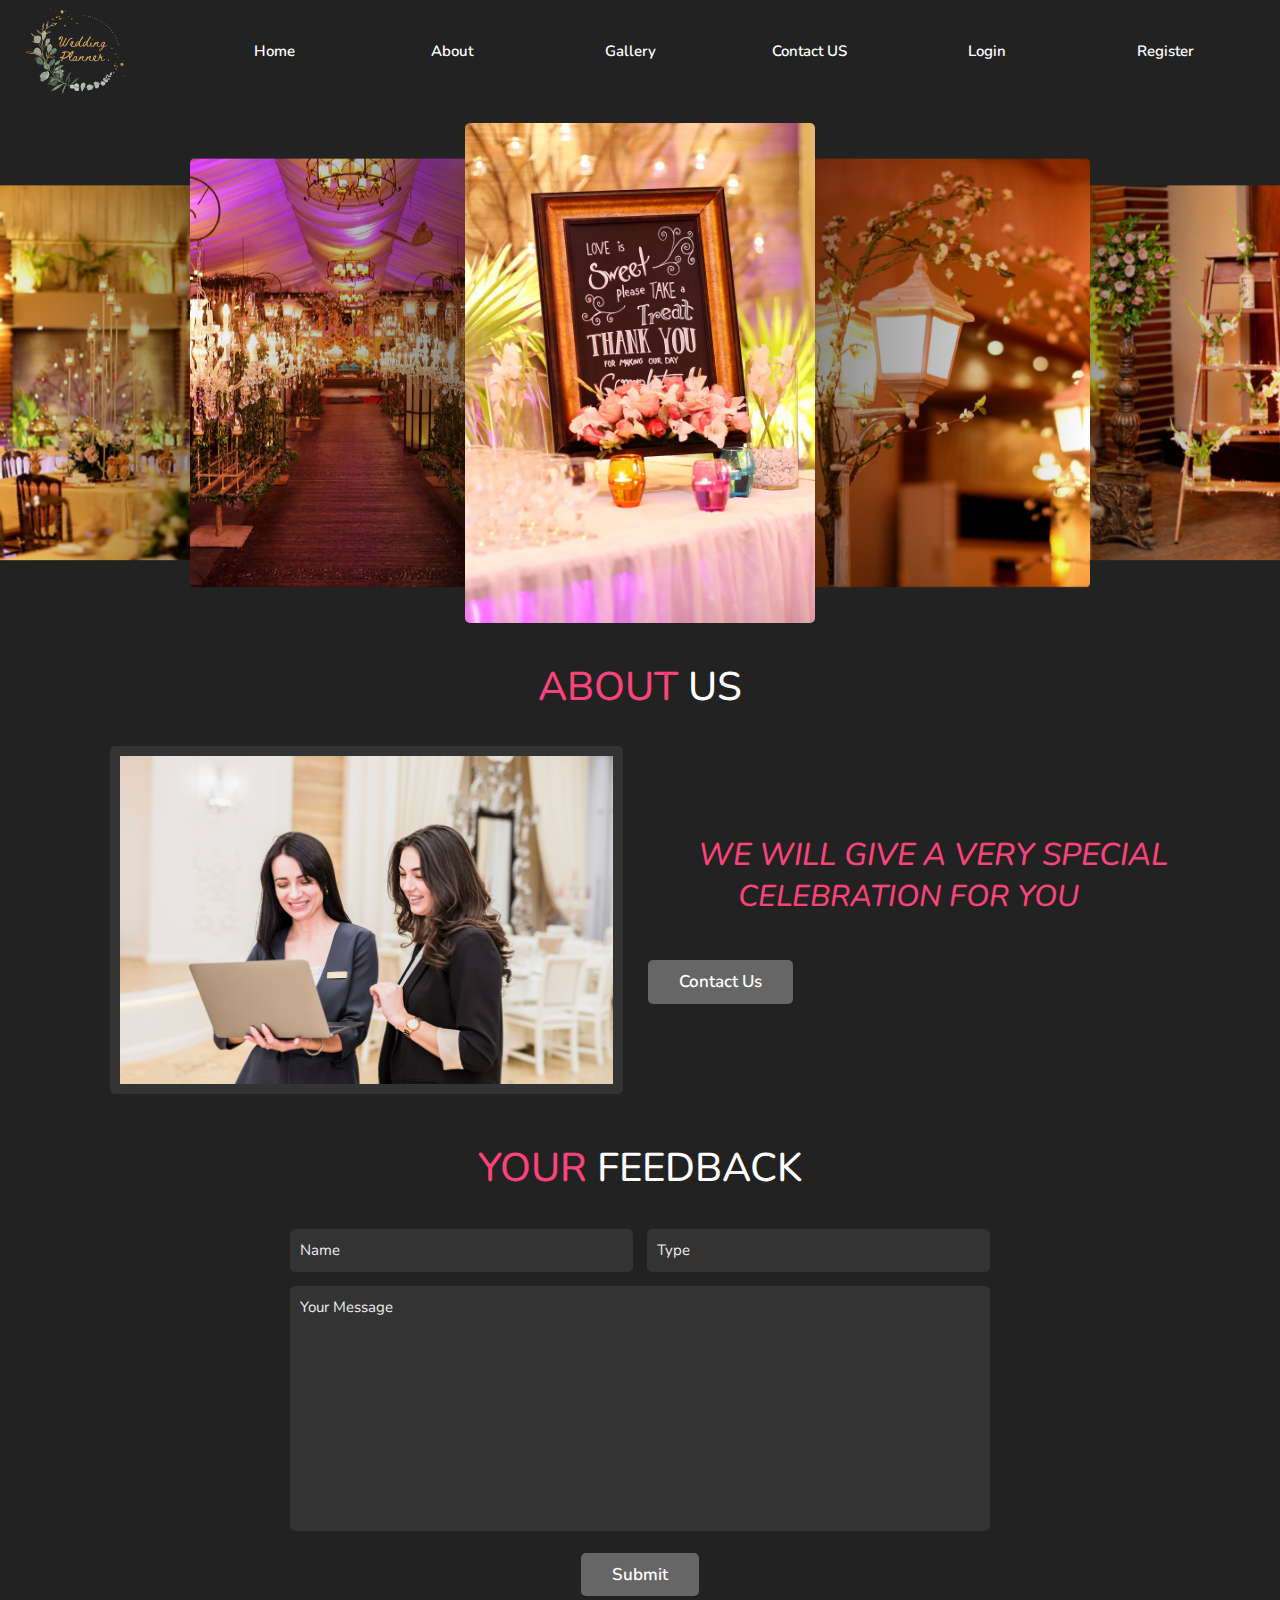
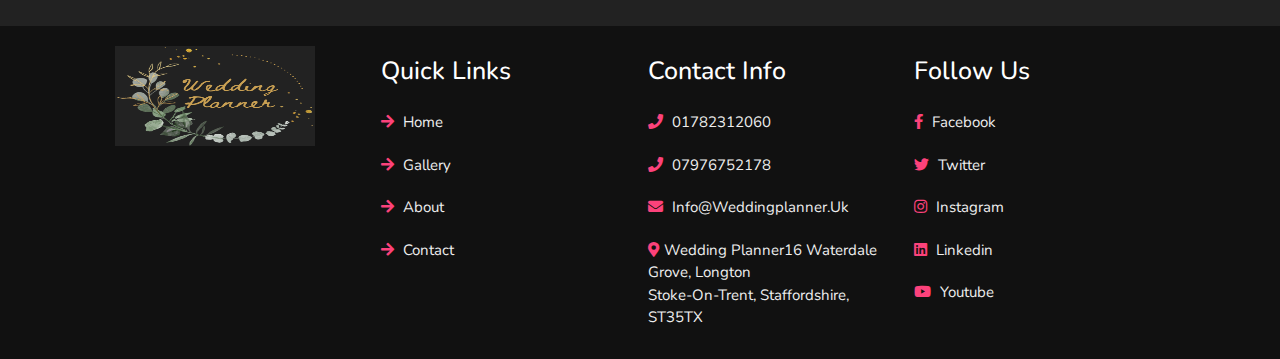
<file: index.html>
<!DOCTYPE html>
<html lang="en">

<head>
    <meta charset="UTF-8">
    <meta http-equiv="X-UA-Compatible" content="IE=edge">
    <meta name="viewport" content="width=device-width, initial-scale=1.0">
    <link rel="stylesheet" href="https://cdnjs.cloudflare.com/ajax/libs/twitter-bootstrap/4.6.0/css/bootstrap.min.css">
  <link rel="stylesheet" href="https://cdnjs.cloudflare.com/ajax/libs/font-awesome/5.15.4/css/all.min.css">
  <link rel="preconnect" href="https://fonts.googleapis.com">
  <link rel="preconnect" href="https://fonts.gstatic.com" crossorigin>
  <link href="https://fonts.googleapis.com/css2?family=Comforter&display=swap" rel="stylesheet">
    <title>Wedding Planner</title>

    <link rel="stylesheet" href="https://unpkg.com/swiper/swiper-bundle.min.css" />

    <!-- font awesome cdn link  -->
    <link rel="stylesheet" href="https://cdnjs.cloudflare.com/ajax/libs/font-awesome/5.15.4/css/all.min.css">

    <!-- custom css file link  -->
    <link rel="stylesheet" href="css/style.css">


</head>

<body>

    <!-- header section starts  -->
    <div class="container-fluid" id="nav">
        <div class="row">
            <div class="col">
                <nav class="navbar navbar-expand-lg navbar-dark">
                    <a class="navbar-brand" href="index.html"> <img src="images/wedding logo3.png" style="padding: 0%; margin: 0%;width: 100px; " alt=""></a>
                    <button class="navbar-toggler" type="button" data-toggle="collapse" data-target="#navbarSupportedContent" aria-controls="navbarSupportedContent" aria-expanded="false" aria-label="Toggle navigation">
                      <span class="navbar-toggler-icon"></span>
                    </button>
                    <div class="collapse navbar-collapse" id="navbarNav">
                        <ul class="navbar-nav text-center text-uppercase">
                            <li class="nav-item">
                                <a class="nav-link" href="index.html">Home <span class="sr-only">(current)</span></a>
                            </li>
                            <li class="nav-item">
                                <a class="nav-link" href="about.html">About</a>
                            </li>
                            <li class="nav-item">
                                <a class="nav-link" href="gallery.html">Gallery</a>
                            </li>
                            <li class="nav-item">
                                <a class="nav-link" href="contact.html">Contact US</a>
                            </li>
                            <li class="nav-item">
                                <a class="nav-link" href="login.html">Login</a>
                            </li>
                            <li class="nav-item">
                                <a class="nav-link" href="register.html">Register</a>
                            </li>
                          

                        </ul>
                    </div>
                </nav>
            </div>
        </div>
    </div>
    <!-- header section ends -->
   
    <!-- home section starts  -->
                <section class="home" id="home">
                    <div id="menu-bars" class="fas fa-bars"></div>
                    <div class="toggle-btn">
                    </div>
                    <div class="swiper-container home-slider">
                        <div class="swiper-wrapper">
                            <div class="swiper-slide"><img src="images/slide-1.jpg" alt=""></div>
                            <div class="swiper-slide"><img src="images/slide-2.jpg" alt=""></div>
                              <div class="swiper-slide"><img src="images/slide-3.jpg" alt=""></div>
                            <div class="swiper-slide"><img src="images/slide-4.jpg" alt=""></div>
                            <div class="swiper-slide"><img src="images/slide-5.jpg"alt=""></div>
                            
                        </div>
                    </div>
                </section> 
    <!-- home section ends -->
    
    

    <!-- about section starts  -->
    <section class="about" id="about">

        <h1 class="heading"><span>about</span> us </h1>

        <div class="row">

            <div class="image">
                <img src="images/about-img.jpg" alt="">
            </div>

            
            <div class="content">
                <h3>we will give a very special</h3>
                <h2> celebration for you</h2>
                <p></p> <a href="#contact"
                    class="btn">contact us</a>
            </div>

        </div>
   </section> 
    <!-- about section ends -->

          <!-- review section starts  -->

        <!-- review section ends -->
   
    
    <!-- feedback section starts  -->
    <section class="contact" id="contact">

        <h1 class="heading"> <span>Your</span> Feedback </h1>

        <form action="">
            <div class="inputBox">
                <input type="text" placeholder="name">
                <input type="email" placeholder="Type">
            </div>
            
            <textarea name="" placeholder="your message" id="" cols="30" rows="10"></textarea>
            <input type="submit" value="Submit" class="btn">
        </form>

    </section> 
    <!-- feedback section ends -->

    <!-- footer section starts  -->

 <section class="footer">

        <div class="box-container">

             <div class="box">
                 <img src="images/wedding logo3.png" style="width: 200px; height:100px;" class="foot">
            </div> 

            <div class="box">
                <h3>quick links</h3>
                <a href="#"> <i class="fas fa-arrow-right"></i> home </a>
                <a href="#"> <i class="fas fa-arrow-right"></i> Gallery </a>
                <a href="#"> <i class="fas fa-arrow-right"></i> about </a>
                <a href="#"> <i class="fas fa-arrow-right"></i> contact </a>
            </div>

            <div class="box">
                <h3>contact info</h3>
                <a href="#"> <i class="fas fa-phone"></i> 01782312060 </a>
                <a href="#"> <i class="fas fa-phone"></i> 07976752178 </a>
                <a href="#"> <i class="fas fa-envelope"></i> info@weddingplanner.uk </a>
                <a href="#"> <i class="fas fa-map-marker-alt"></i>Wedding planner16 Waterdale Grove, Longton<br>Stoke-on-Trent, Staffordshire, ST35TX</a>
            </div>

            <div class="box">
                <h3>follow us</h3>
                <a href="https://m.facebook.com"> <i class="fab fa-facebook-f"></i> facebook </a>
                <a href="https://twitter.com"> <i class="fab fa-twitter"></i> twitter </a>
                <a href="https://www.instagram.com"> <i class="fab fa-instagram"></i> instagram </a>
                <a href="https://www.linkedin.com"> <i class="fab fa-linkedin"></i> linkedin </a>
                <a href="https://www.youtube.com/"> <i class="fab fa-youtube"></i> Youtube </a>
            </div>

        </div>
       


    </section>  

    <!-- footer section ends -->

   
   
    

    <script src="https://unpkg.com/swiper/swiper-bundle.min.js"></script>
    <script src="https://cdnjs.cloudflare.com/ajax/libs/jquery/3.5.1/jquery.slim.min.js"></script>
    <script src="https://cdnjs.cloudflare.com/ajax/libs/popper.js/1.16.1/umd/popper.min.js"></script>
    <script src="https://cdnjs.cloudflare.com/ajax/libs/twitter-bootstrap/4.6.0/js/bootstrap.min.js"></script>
    <script>
      $('.carousel').carousel({
        pause: "false"
      });
      $('.carousel').carousel({
        interval: 1000
      });
    </script>
    <!-- custom js file link  -->
    <script src="js/script.js"></script>

</body>

</html>
</file>
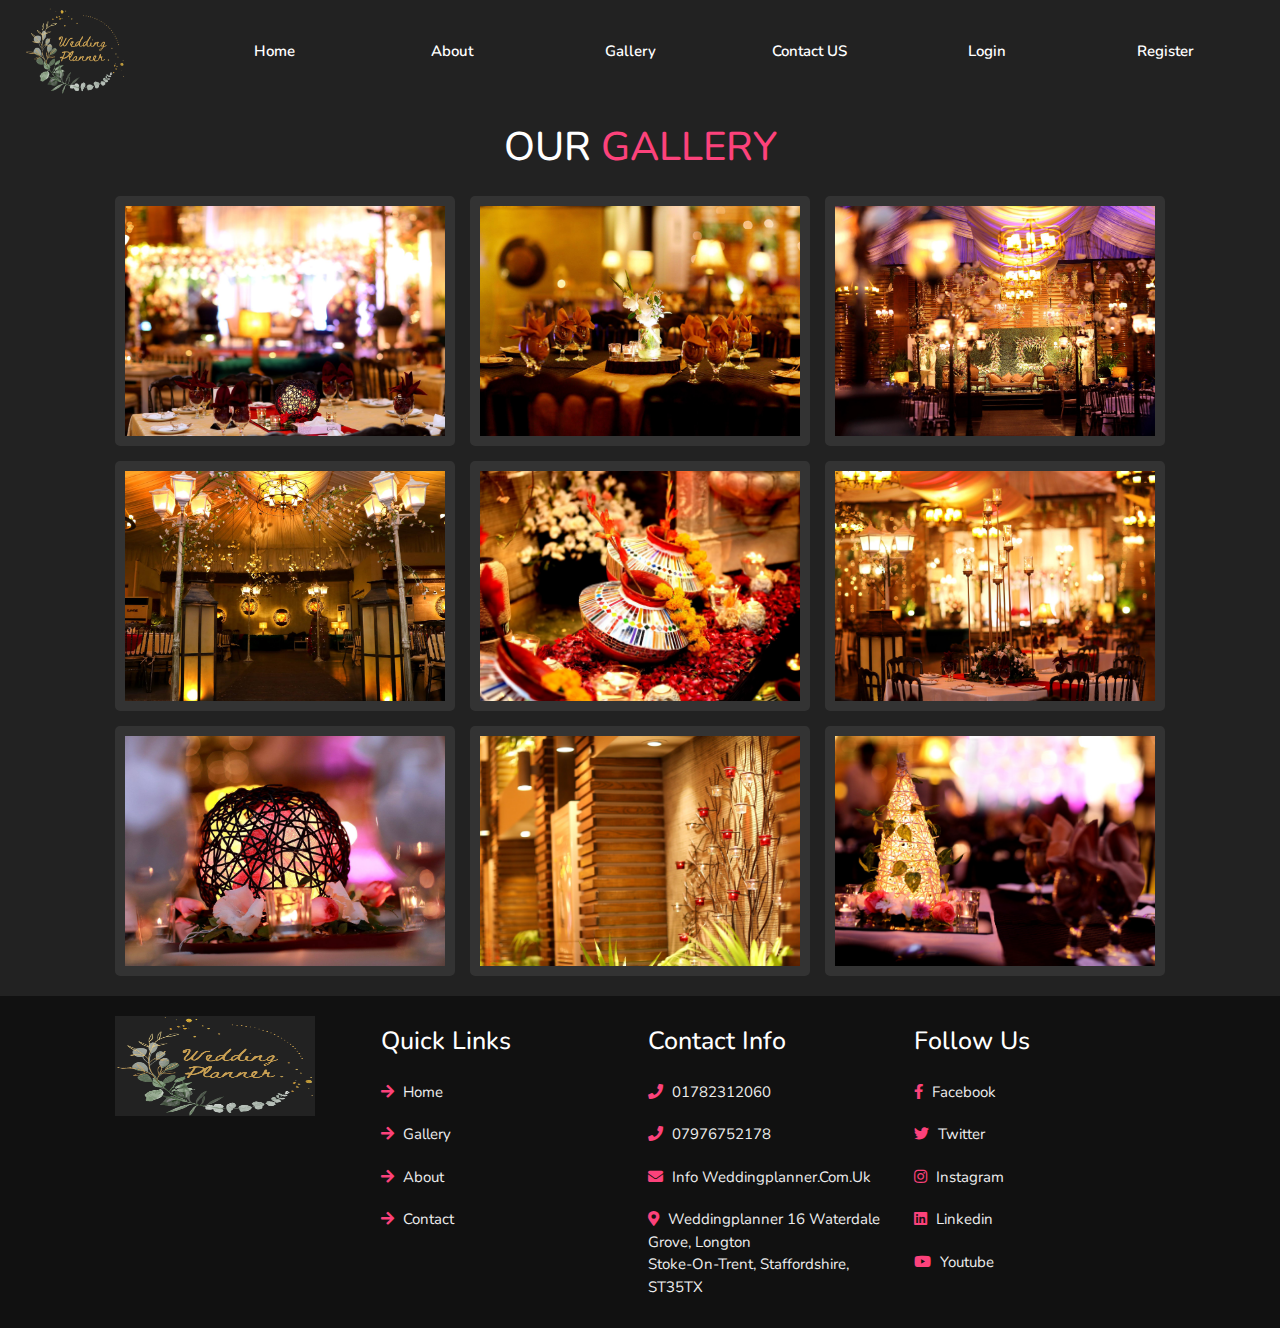
<file: gallery.html>
<!DOCTYPE html>
<html lang="en">

<head>
    <meta charset="UTF-8">
    <meta http-equiv="X-UA-Compatible" content="IE=edge">
    <meta name="viewport" content="width=device-width, initial-scale=1.0">
    <link rel="stylesheet" href="https://cdnjs.cloudflare.com/ajax/libs/twitter-bootstrap/4.6.0/css/bootstrap.min.css">
  <link rel="stylesheet" href="https://cdnjs.cloudflare.com/ajax/libs/font-awesome/5.15.4/css/all.min.css">
  <link rel="preconnect" href="https://fonts.googleapis.com">
  <link rel="preconnect" href="https://fonts.gstatic.com" crossorigin>
  <link href="https://fonts.googleapis.com/css2?family=Comforter&display=swap" rel="stylesheet">
    <title>Wedding Planner</title>

    <link rel="stylesheet" href="https://unpkg.com/swiper/swiper-bundle.min.css" />

    <!-- font awesome cdn link  -->
    <link rel="stylesheet" href="https://cdnjs.cloudflare.com/ajax/libs/font-awesome/5.15.4/css/all.min.css">

    <!-- custom css file link  -->
    <link rel="stylesheet" href="css/style.css">


</head>

<body>

  <!-- header section starts  -->
  <div class="container-fluid" id="nav">
    <div class="row">
        <div class="col">
            <nav class="navbar navbar-expand-lg navbar-dark">
                <a class="navbar-brand" href="index.html"> <img src="images/wedding logo3.png" style="padding: 0%; margin: 0%;width: 100px; " alt=""></a>
                <button class="navbar-toggler" type="button" data-toggle="collapse" data-target="#navbarSupportedContent" aria-controls="navbarSupportedContent" aria-expanded="false" aria-label="Toggle navigation">
                  <span class="navbar-toggler-icon"></span>
                </button>
                <div class="collapse navbar-collapse" id="navbarNav">
                    <ul class="navbar-nav text-center text-uppercase">
                        <li class="nav-item">
                            <a class="nav-link" href="index.html">Home <span class="sr-only">(current)</span></a>
                        </li>
                        <li class="nav-item">
                            <a class="nav-link" href="about.html">About</a>
                        </li>
                        <li class="nav-item">
                            <a class="nav-link" href="gallery.html">Gallery</a>
                        </li>
                        <li class="nav-item">
                            <a class="nav-link" href="contact.html">Contact US</a>
                        </li>
                        <li class="nav-item">
                            <a class="nav-link" href="login.html">Login</a>
                        </li>
                        <li class="nav-item">
                            <a class="nav-link" href="register.html">Register</a>
                        </li>
                      

                    </ul>
                </div>
            </nav>
        </div>
    </div>
</div>
<!-- header section ends -->
   
    <!-- gallery section starts  -->

    <section class="gallery" id="gallery">

        <h1 class="heading">our <span>gallery</span></h1>

        <div class="box-container">

            <div class="box">
                <img src="images/img1.jpg" alt="">
                <h3 class="title">photos and events</h3>
                <div class="icons">
                    <a href="#" class="fas fa-heart"></a>
                    <a href="#" class="fas fa-share"></a>
                    <a href="images/img1.jpg" class="fas fa-eye"></a>
                </div>
            </div>

            <div class="box">
                <img src="images/22135500_867920350037012_7813743061459639330_o.jpg" alt="">
                <h3 class="title">photos and events</h3>
                <div class="icons">
                    <a href="#" class="fas fa-heart"></a>
                    <a href="#" class="fas fa-share"></a>
                    <a href="images/22135500_867920350037012_7813743061459639330_o.jpg" class="fas fa-eye"></a>
                </div>
            </div>

            <div class="box">
                <img src="images/19942683_825974810898233_4042547681315366302_o.jpg" alt="">
                <h3 class="title">photos and events</h3>
                <div class="icons">
                    <a href="#" class="fas fa-heart"></a>
                    <a href="#" class="fas fa-share"></a>
                    <a href="images/19942683_825974810898233_4042547681315366302_o.jpg" class="fas fa-eye"></a>
                </div>
            </div>

            <div class="box">
                <img src="images/img2.jpg" alt="">
                <h3 class="title">photos and events</h3>
                <div class="icons">
                    <a href="#" class="fas fa-heart"></a>
                    <a href="#" class="fas fa-share"></a>
                    <a href="images/img2.jpg" class="fas fa-eye"></a>
                </div>
            </div>

            <div class="box">
                <img src="images/banners_34.jpg" alt="">
                <h3 class="title">photos and events</h3>
                <div class="icons">
                    <a href="#" class="fas fa-heart"></a>
                    <a href="#" class="fas fa-share"></a>
                    <a href="images/banners_34.jpg" class="fas fa-eye"></a>
                </div>
            </div>

            <div class="box">
                <img src="images/walima1.jpg" alt="">
                <h3 class="title">photos and events</h3>
                <div class="icons">
                    <a href="#" class="fas fa-heart"></a>
                    <a href="#" class="fas fa-share"></a>
                    <a href="images/walima1.jpg" class="fas fa-eye"></a>
                </div>
            </div>

            <div class="box">
                <img src="images/20045712_831952030300511_1489221923333473353_o.jpg" alt="">
                <h3 class="title">photos and events</h3>
                <div class="icons">
                    <a href="#" class="fas fa-heart"></a>
                    <a href="#" class="fas fa-share"></a>
                    <a href="images/20045712_831952030300511_1489221923333473353_o.jpg" class="fas fa-eye"></a>
                </div>
            </div>

            <div class="box">
                <img src="images/walima3.jpg" alt="">
                <h3 class="title">photos and events</h3>
                <div class="icons">
                    <a href="#" class="fas fa-heart"></a>
                    <a href="#" class="fas fa-share"></a>
                    <a href="images/walima3.jpg" class="fas fa-eye"></a>
                </div>
            </div>

            <div class="box">
                <img src="images/walima8.jpg" alt="">
                <h3 class="title">photos and events</h3>
                <div class="icons">
                    <a href="#" class="fas fa-heart"></a>
                    <a href="#" class="fas fa-share"></a>
                    <a href="images/walima8.jpg" class="fas fa-eye"></a>
                </div>
            </div>

        </div>

    </section> 

    <!-- gallery section ends -->
    

 <!-- footer section starts  -->

 <section class="footer">

    <div class="box-container">

         <div class="box">
             <img src="images/wedding logo3.png" style="width: 200px; height:100px;" class="foot">
        </div> 

        <div class="box">
            <h3>quick links</h3>
            <a href="#"> <i class="fas fa-arrow-right"></i> home </a>
            <a href="#"> <i class="fas fa-arrow-right"></i> Gallery </a>
            <a href="#"> <i class="fas fa-arrow-right"></i> about </a>
            <a href="#"> <i class="fas fa-arrow-right"></i> contact </a>
        </div>

        <div class="box">
            <h3>contact info</h3>
            <a href="#"> <i class="fas fa-phone"></i> 01782312060 </a>
            <a href="#"> <i class="fas fa-phone"></i> 07976752178 </a>
            <a href="#"> <i class="fas fa-envelope"></i> info weddingplanner.com.uk </a>
            <a href="#"> <i class="fas fa-map-marker-alt"></i> weddingplanner 16 Waterdale Grove, Longton<br>Stoke-on-Trent, Staffordshire, ST35TX</a>
        </div>

        <div class="box">
            <h3>follow us</h3>
            <a href="https://m.facebook.com"> <i class="fab fa-facebook-f"></i> facebook </a>
            <a href="https://twitter.com"> <i class="fab fa-twitter"></i> twitter </a>
            <a href="https://www.instagram"> <i class="fab fa-instagram"></i> instagram </a>
            <a href="https://www.linkedin.com"> <i class="fab fa-linkedin"></i> linkedin </a>
            <a href="https://www.youtube.com"> <i class="fab fa-youtube"></i> Youtube </a>
        </div>

    </div>
   


</section>  

<!-- footer section ends -->

    <script src="https://unpkg.com/swiper/swiper-bundle.min.js"></script>
    <script src="https://cdnjs.cloudflare.com/ajax/libs/jquery/3.5.1/jquery.slim.min.js"></script>
    <script src="https://cdnjs.cloudflare.com/ajax/libs/popper.js/1.16.1/umd/popper.min.js"></script>
    <script src="https://cdnjs.cloudflare.com/ajax/libs/twitter-bootstrap/4.6.0/js/bootstrap.min.js"></script>
    <script>
      $('.carousel').carousel({
        pause: "false"
      });
      $('.carousel').carousel({
        interval: 1000
      });
    </script>
    <!-- custom js file link  -->
    <script src="js/script.js"></script>

</body>

</html>
</file>
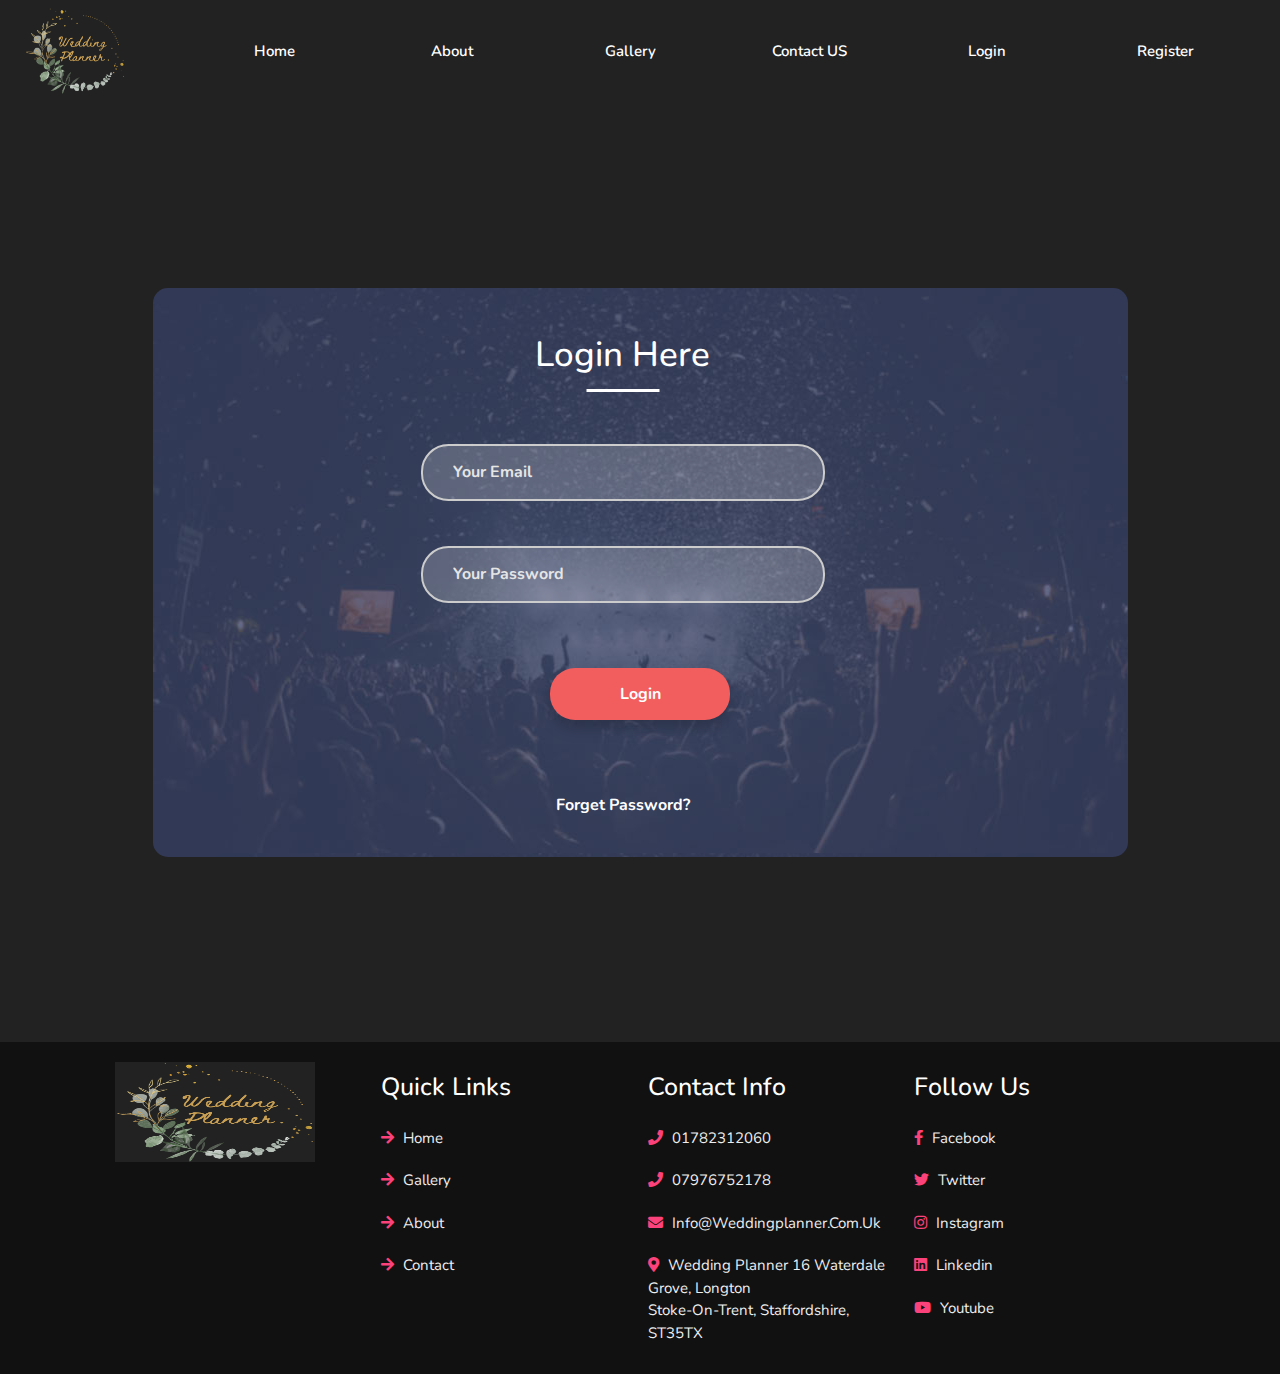
<file: login.html>
<!DOCTYPE html>
<html lang="en">

<head>
    <meta charset="UTF-8">
    <meta http-equiv="X-UA-Compatible" content="IE=edge">
    <meta name="viewport" content="width=device-width, initial-scale=1.0">
    <link rel="stylesheet" href="https://cdnjs.cloudflare.com/ajax/libs/twitter-bootstrap/4.6.0/css/bootstrap.min.css">
  <link rel="stylesheet" href="https://cdnjs.cloudflare.com/ajax/libs/font-awesome/5.15.4/css/all.min.css">
  <link rel="preconnect" href="https://fonts.googleapis.com">
  <link rel="preconnect" href="https://fonts.gstatic.com" crossorigin>
  <link href="https://fonts.googleapis.com/css2?family=Comforter&display=swap" rel="stylesheet">
    <title>Wedding Planner</title>

    <link rel="stylesheet" href="https://unpkg.com/swiper/swiper-bundle.min.css" />

    <!-- font awesome cdn link  -->
    <link rel="stylesheet" href="https://cdnjs.cloudflare.com/ajax/libs/font-awesome/5.15.4/css/all.min.css">

    <!-- custom css file link  -->
    <link rel="stylesheet" href="css/style.css">
    <link rel="stylesheet" type="text/css" href="css/login.css">
<link rel="stylesheet" type="text/css" href="css/contact_responsive.css">




</head>

<body>

   <!-- header section starts  -->
   <div class="container-fluid" id="nav">
    <div class="row">
        <div class="col">
            <nav class="navbar navbar-expand-lg navbar-dark">
                <a class="navbar-brand" href="index.html"> <img src="images/wedding logo3.png" style="padding: 0%; margin: 0%;width: 100px; " alt=""></a>
                <button class="navbar-toggler" type="button" data-toggle="collapse" data-target="#navbarSupportedContent" aria-controls="navbarSupportedContent" aria-expanded="false" aria-label="Toggle navigation">
                  <span class="navbar-toggler-icon"></span>
                </button>
                <div class="collapse navbar-collapse" id="navbarNav">
                    <ul class="navbar-nav text-center text-uppercase">
                        <li class="nav-item">
                            <a class="nav-link" href="index.html">Home <span class="sr-only">(current)</span></a>
                        </li>
                        <li class="nav-item">
                            <a class="nav-link" href="about.html">About</a>
                        </li>
                        <li class="nav-item">
                            <a class="nav-link" href="gallery.html">Gallery</a>
                        </li>
                        <li class="nav-item">
                            <a class="nav-link" href="contact.html">Contact US</a>
                        </li>
                        <li class="nav-item">
                            <a class="nav-link" href="login.html">Login</a>
                        </li>
                        <li class="nav-item">
                            <a class="nav-link" href="register.html">Register</a>
                        </li>
                      

                    </ul>
                </div>
            </nav>
        </div>
    </div>
</div>
<!-- header section ends -->
  
<div class="page-content">
    <div class="form-v9-content" style="background-image: url('images/form-v9.jpg')">
        <form class="form-detail" action="#" method="post">
            <h2>Login here</h2>
           
            <div class="form-row-total">
                <div class="form-row ">
                    <input type="text" name="your-email" id="your-email" class="input-text" placeholder="Your Email"
                        required pattern="[^@]+@[^@]+.[a-zA-Z]{2,6}">
                </div>
            </div>
            <div class="form-row-total">
                <div class="form-row">
                    <input type="password" name="password" id="password" class="input-text"
                        placeholder="Your Password" required>
                </div>
                
            </div>
            
            <div class="form-row-last">
                <input type="submit"  class="register" value="Login">
               
            </div>
            <p class="text-center"><a href="" style="color:white;">Forget Password?</a></p>
        </form>
        
    </div>
</div>

  <!-- footer section starts  -->

  <section class="footer">

    <div class="box-container">

         <div class="box">
             <img src="images/wedding logo3.png" style="width: 200px; height:100px;" class="foot">
        </div> 

        <div class="box">
            <h3>quick links</h3>
            <a href="#"> <i class="fas fa-arrow-right"></i> home </a>
            <a href="#"> <i class="fas fa-arrow-right"></i> Gallery </a>
            <a href="#"> <i class="fas fa-arrow-right"></i> about </a>
            <a href="#"> <i class="fas fa-arrow-right"></i> contact </a>
        </div>

        <div class="box">
            <h3>contact info</h3>
            <a href="#"> <i class="fas fa-phone"></i> 01782312060 </a>
            <a href="#"> <i class="fas fa-phone"></i> 07976752178 </a>
            <a href="#"> <i class="fas fa-envelope"></i> info@weddingplanner.com.uk </a>
            <a href="#"> <i class="fas fa-map-marker-alt"></i> Wedding planner 16 Waterdale Grove, Longton<br>Stoke-on-Trent, Staffordshire, ST35TX</a>
        </div>

        <div class="box">
            <h3>follow us</h3>
            <a href="https://m.facebook.com"> <i class="fab fa-facebook-f"></i> facebook </a>
            <a href="https://twitter.com"> <i class="fab fa-twitter"></i> twitter </a>
            <a href="https://www.instagram.com"> <i class="fab fa-instagram"></i> instagram </a>
            <a href="https://www.linkedin.com"> <i class="fab fa-linkedin"></i> linkedin </a>
            <a href="https://www.youtube.com"> <i class="fab fa-youtube"></i> Youtube </a>
        </div>

    </div>
   


</section>  

<!-- footer section ends -->
    

    <script src="https://unpkg.com/swiper/swiper-bundle.min.js"></script>
    <script src="https://cdnjs.cloudflare.com/ajax/libs/jquery/3.5.1/jquery.slim.min.js"></script>
    <script src="https://cdnjs.cloudflare.com/ajax/libs/popper.js/1.16.1/umd/popper.min.js"></script>
    <script src="https://cdnjs.cloudflare.com/ajax/libs/twitter-bootstrap/4.6.0/js/bootstrap.min.js"></script>
    <script>
      $('.carousel').carousel({
        pause: "false"
      });
      $('.carousel').carousel({
        interval: 1000
      });
    </script>
    <!-- custom js file link  -->
    <script src="js/script.js"></script>

</body>

</html>
</file>
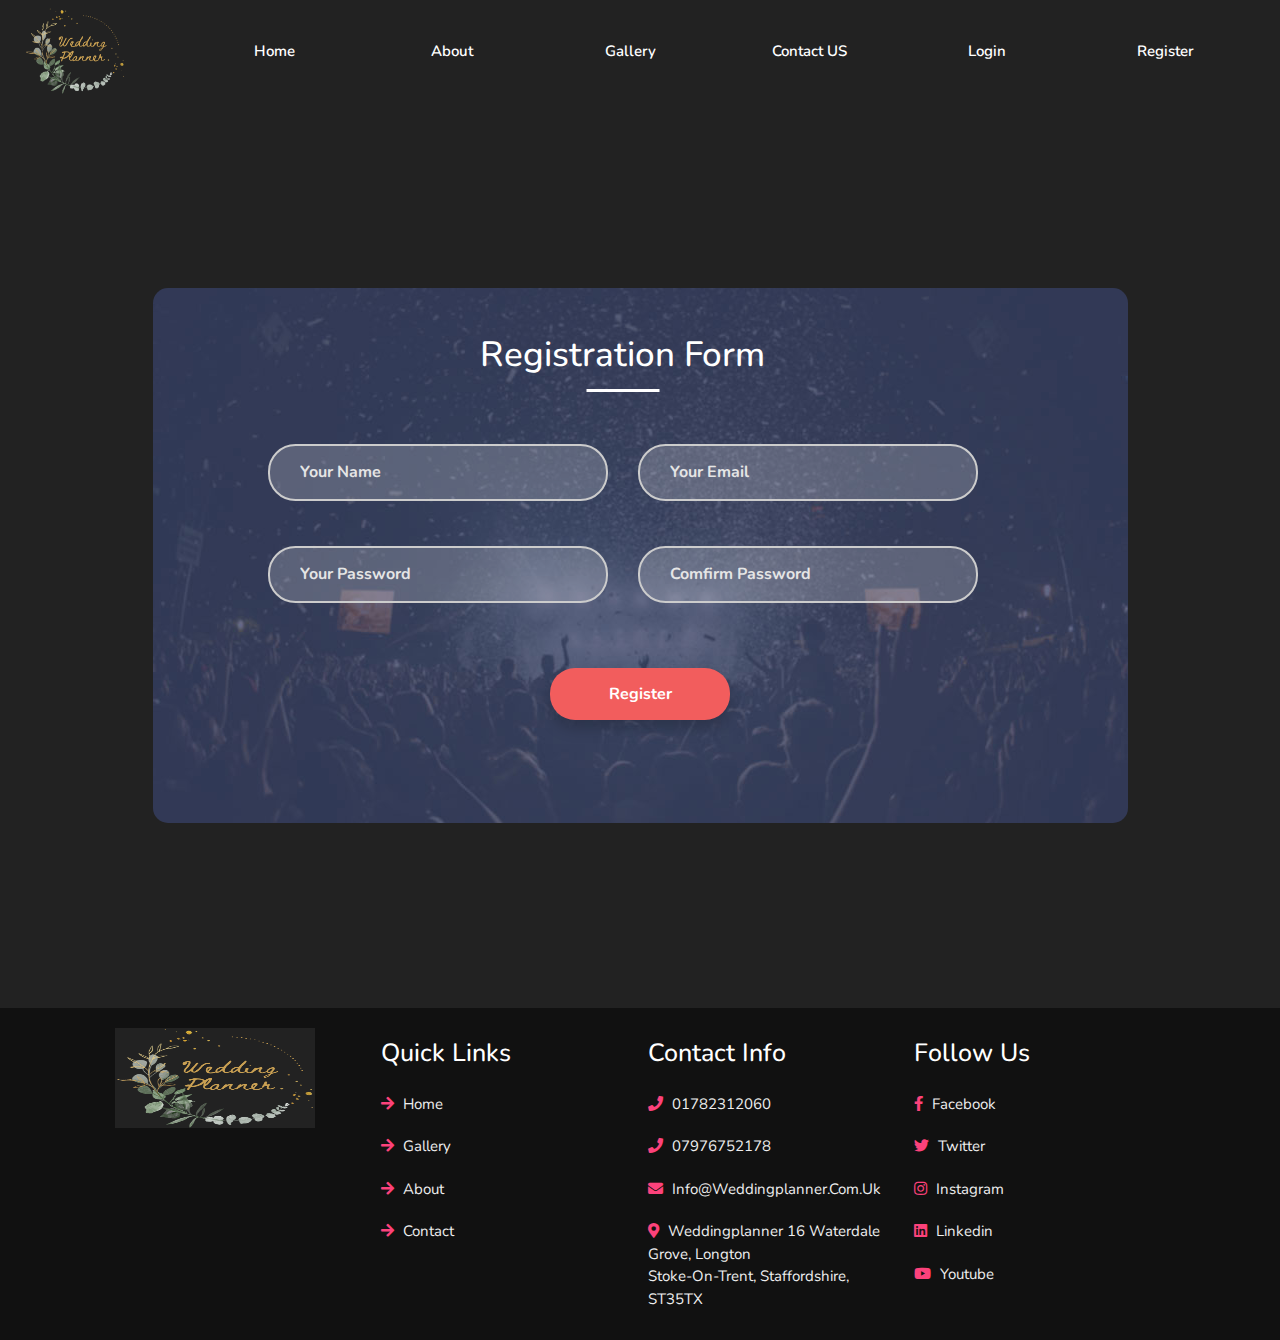
<file: register.html>
<!DOCTYPE html>
<html lang="en">

<head>
    <meta charset="UTF-8">
    <meta http-equiv="X-UA-Compatible" content="IE=edge">
    <meta name="viewport" content="width=device-width, initial-scale=1.0">
    <link rel="stylesheet" href="https://cdnjs.cloudflare.com/ajax/libs/twitter-bootstrap/4.6.0/css/bootstrap.min.css">
  <link rel="stylesheet" href="https://cdnjs.cloudflare.com/ajax/libs/font-awesome/5.15.4/css/all.min.css">
  <link rel="preconnect" href="https://fonts.googleapis.com">
  <link rel="preconnect" href="https://fonts.gstatic.com" crossorigin>
  <link href="https://fonts.googleapis.com/css2?family=Comforter&display=swap" rel="stylesheet">
    <title>Wedding Planner</title>

    <link rel="stylesheet" href="https://unpkg.com/swiper/swiper-bundle.min.css" />

    <!-- font awesome cdn link  -->
    <link rel="stylesheet" href="https://cdnjs.cloudflare.com/ajax/libs/font-awesome/5.15.4/css/all.min.css">

    <!-- custom css file link  -->
    <link rel="stylesheet" href="css/style.css">
    <link rel="stylesheet" type="text/css" href="css/login.css">
<link rel="stylesheet" type="text/css" href="css/contact_responsive.css">




</head>

<body>

   <!-- header section starts  -->
   <div class="container-fluid" id="nav">
    <div class="row">
        <div class="col">
            <nav class="navbar navbar-expand-lg navbar-dark">
                <a class="navbar-brand" href="index.html"> <img src="images/wedding logo3.png" style="padding: 0%; margin: 0%;width: 100px; " alt=""></a>
                <button class="navbar-toggler" type="button" data-toggle="collapse" data-target="#navbarSupportedContent" aria-controls="navbarSupportedContent" aria-expanded="false" aria-label="Toggle navigation">
                  <span class="navbar-toggler-icon"></span>
                </button>
                <div class="collapse navbar-collapse" id="navbarNav">
                    <ul class="navbar-nav text-center text-uppercase">
                        <li class="nav-item">
                            <a class="nav-link" href="index.html">Home <span class="sr-only">(current)</span></a>
                        </li>
                        <li class="nav-item">
                            <a class="nav-link" href="about.html">About</a>
                        </li>
                        <li class="nav-item">
                            <a class="nav-link" href="gallery.html">Gallery</a>
                        </li>
                        <li class="nav-item">
                            <a class="nav-link" href="contact.html">Contact US</a>
                        </li>
                        <li class="nav-item">
                            <a class="nav-link" href="login.html">Login</a>
                        </li>
                        <li class="nav-item">
                            <a class="nav-link" href="register.html">Register</a>
                        </li>
                      

                    </ul>
                </div>
            </nav>
        </div>
    </div>
</div>
<!-- header section ends -->
  
<div class="page-content">
    <div class="form-v9-content" style="background-image: url('images/form-v9.jpg')">
        <form class="form-detail" action="#" method="post">
            <h2>Registration Form</h2>
            <div class="form-row-total">
                <div class="form-row">
                    <input type="text" name="full-name" id="full-name" class="input-text" placeholder="Your Name"
                        required>
                </div>
                <div class="form-row">
                    <input type="text" name="your-email" id="your-email" class="input-text" placeholder="Your Email"
                        required pattern="[^@]+@[^@]+.[a-zA-Z]{2,6}">
                </div>
            </div>
            <div class="form-row-total">
                <div class="form-row">
                    <input type="password" name="password" id="password" class="input-text"
                        placeholder="Your Password" required>
                </div>
                <div class="form-row">
                    <input type="password" name="comfirm-password" id="comfirm-password" class="input-text"
                        placeholder="Comfirm Password" required>
                </div>
            </div>
            <div class="form-row-last">
                <input type="submit" name="register" class="register" value="Register">
            </div>
        </form>
    </div>
</div>

  <!-- footer section starts  -->

  <section class="footer">

    <div class="box-container">

         <div class="box">
             <img src="images/wedding logo3.png" style="width: 200px; height:100px;" class="foot">
        </div> 

        <div class="box">
            <h3>quick links</h3>
            <a href="#"> <i class="fas fa-arrow-right"></i> home </a>
            <a href="#"> <i class="fas fa-arrow-right"></i> Gallery </a>
            <a href="#"> <i class="fas fa-arrow-right"></i> about </a>
            <a href="#"> <i class="fas fa-arrow-right"></i> contact </a>
        </div>

        <div class="box">
            <h3>contact info</h3>
            <a href="#"> <i class="fas fa-phone"></i> 01782312060 </a>
            <a href="#"> <i class="fas fa-phone"></i> 07976752178 </a>
            <a href="#"> <i class="fas fa-envelope"></i> info@weddingplanner.com.uk </a>
            <a href="#"> <i class="fas fa-map-marker-alt"></i> weddingplanner 16 Waterdale Grove, Longton<br>Stoke-on-Trent, Staffordshire, ST35TX</a>
        </div>

        <div class="box">
            <h3>follow us</h3>
            <a href="https://m.facebook.com"> <i class="fab fa-facebook-f"></i> facebook </a>
            <a href="https://twitter.com"> <i class="fab fa-twitter"></i> twitter </a>
            <a href="https://www.instagram.com"> <i class="fab fa-instagram"></i> instagram </a>
            <a href="https://www.linkedin.com"> <i class="fab fa-linkedin"></i> linkedin </a>
            <a href="https://www.youtube.com"> <i class="fab fa-youtube"></i> Youtube </a>
        </div>

    </div>
   


</section>  

<!-- footer section ends -->
    

    <script src="https://unpkg.com/swiper/swiper-bundle.min.js"></script>
    <script src="https://cdnjs.cloudflare.com/ajax/libs/jquery/3.5.1/jquery.slim.min.js"></script>
    <script src="https://cdnjs.cloudflare.com/ajax/libs/popper.js/1.16.1/umd/popper.min.js"></script>
    <script src="https://cdnjs.cloudflare.com/ajax/libs/twitter-bootstrap/4.6.0/js/bootstrap.min.js"></script>
    <script>
      $('.carousel').carousel({
        pause: "false"
      });
      $('.carousel').carousel({
        interval: 1000
      });
    </script>
    <!-- custom js file link  -->
    <script src="js/script.js"></script>

</body>

</html>
</file>
<file: css/style.css>
@import url('https://fonts.googleapis.com/css2?family=Nunito:wght@200;600;700&display=swap');

:root{
    --main-color:#FC427B;
}

*{
    font-family: 'Nunito', sans-serif;
    margin:0; padding:0;
    box-sizing: border-box;
    outline: none; border:none;
    text-decoration: none;
    text-transform: capitalize;
    transition: .2s linear;
}
#nav {
    font: inherit;
    
}

#nav ul {
    text-align: center;
    width: 100%;
    font-family: 'Franklin Gothic Medium';
    font-size: 15px;
    font-weight: 500;
    margin-left: 50px;
    font-family: "arial";
    font-style: normal;
    color: #ffff;
}

#nav li {
    text-align: center;
    width: 100%;
    
}
#nav li a{
    color: #ffff;
    font-weight: 600;
}

#slider p {
    margin-bottom: 0%;
    font-size: 12px;
}

#nav-emoji svg {
    width: 20px;
}

.banner img{
    height: 100vh;
    width: 100%;

    top: 0%;
}
.banner {
    width: 100vw;
    backdrop-filter: blur(10px);
}

.banner h1{
    font-size: 50px;
    position:absolute;
    top: 30%;
    left: 36%;
    text-shadow: 5px 5px 5px black;
    font-family: 'Comforter', cursive;
    font-weight: 700;
    letter-spacing: 8px;
    z-index: 1;
}
#overlay{
    height: 100vh;
    width: 100vw;
    position: absolute;
    z-index: 1;
    background-color: rgb(0, 0, 0,0.4);
}
#sp{
    color:var(--main-color);
}
.banner p{
    font-size: 20px;
    position:absolute;
    top: 40%;
    left: 38%;
    text-shadow: 5px 5px 5px black;
    font-weight: 700;
    font-family: 'Fuzzy Bubbles', cursive;
    letter-spacing:5px ;
    z-index: 1;
   }
#he{
    width: 700px;
     height: 700px;
      top: 5%; 
      left: 28%; 
      position: absolute;
       z-index: 10;
}
.banner button {
    border-radius: 20px;
    font-size: 20px;
    position:absolute;
    border-color: var(--main-color);
    background-color: var(--main-color);
    top: 54%;
    left: 35%;
    width: 170px;
    transform: translateX(90%); 
    z-index:1;
}


html{
    font-size: 62.5%;
    overflow-x: hidden;
    scroll-padding-top: 7rem;
    scroll-behavior: smooth;
}

html::-webkit-scrollbar{
    width:1rem;
}

html::-webkit-scrollbar-track{
    background: #444;
}

html::-webkit-scrollbar-thumb{
    background: var(--main-color);
    border-radius: 5rem;
}

body{
    background: #222;
}

section{
    padding:2rem 9%;
}

.heading{
    text-align: center;
    padding-bottom: 2rem;
    color:#fff;
    text-transform: uppercase;
    font-size: 4rem;
}

.heading span{
    color:var(--main-color);
    text-transform: uppercase;
}

.btn{
    margin-top: 1rem;
    display: inline-block;
    padding:.8rem 3rem;
    font-size: 1.7rem;
    border-radius: .5rem;
    background: #666;
    color:#fff;
    cursor: pointer;
    font-weight: 600;
}

.btn:hover{
    background:var(--main-color);
}

.header{
    height: 90px;
    position: fixed;
    top:0; left: 0; right: 0;
    z-index: 10000;
    background: rgb(51, 51, 51,0.8);
    display: flex;
    align-items: center;
    justify-content: space-between;
    padding:1.5rem 9%;
}

.header a .logo{
    height: 80px; margin: 0%;
}

.header .navbar a{
    font-size: 1.7rem;
    color:#fff;
    margin-left: 2rem;
}

.header .navbar a:hover{
    color:var(--main-color);
}

#menu-bars{
    font-size: 3rem;
    color:#fff;
    cursor: pointer;
    display: none;
}
#home{
    position: relative;
}
.home .content{
    text-align: center;
    padding-top: 6rem;
    margin:2rem auto;
    max-width: 70rem;
}

.home .content h3{
    color:#fff;
    font-size: 4.5rem;
    text-transform: uppercase;
}

.home .content h3 span{
    color:var(--main-color);
    text-transform: uppercase;
}

.home .home-slider .swiper-slide{

    overflow: hidden;
    border-radius: .5rem;
    height: 50rem;
    width:35rem;
}

.home .home-slider .swiper-slide img{
    height:100%;
    width:100%;
    object-fit: cover;
}

.service .box-container{
    display: grid;
    grid-template-columns: repeat(auto-fit, minmax(27rem, 1fr));
    gap:1.5rem;
}

.service .box-container .box{
    border-radius: .5rem;
    background:#333;
    text-align: center;
    padding:2.5rem;
    animation-duration: 7s;
  animation-name: slidein;
}

@keyframes slidein {
  from {
    margin-left: 100%;
    width: 300%;
  }

  to {
    margin-left: 0%;
    width: 100%;
  }
}


.service .box-container .box h3{
    font-size: 2rem;
    color:#fff;
    padding:1rem 0;
}

.service .box-container .box p{
    font-size: 1.4rem;
    color:#eee;
    line-height: 1.8;
}
.service .box img{
    height: 185px;
    /* width: 100%; */
}
.service .box  .light{
width: 240px;
}
.service .box  .mirror{
    width: 260px;
    }

.about .row{
    display: flex;
    align-items: center;
    flex-wrap: wrap;
    gap:1.5rem;
}

.about .row .image{
    flex:1 1 45rem;
    padding:1rem;
}

.about .row .image img{ 
    width: 100%;
    border-radius: .5rem;
    border:1rem solid #333;
    
}

.about .row .content{
    flex:1 1 45rem;
}

.about .row .content h3{
        font-style: italic;
        padding-left: 50px;
        font-size: 3.15rem;
        color:var(--main-color);
        text-transform: uppercase;
    }

.about .row .content h2{
    font-style: oblique;
        padding-left:90px;
        font-size: 3rem;
        color:var(--main-color);
        text-transform: uppercase;
    }

.about .row .content p{
    font-size: 1.5rem;
    color: white;
    padding:1rem 0;
    line-height: 2;
}

.gallery .box-container{
    display: grid;
    grid-template-columns: repeat(auto-fit, minmax(27rem, 1fr));
    gap:1.5rem;
}

.gallery .box-container .box{
    position: relative;
    border:1rem solid #333;
    border-radius: .5rem;
    height: 25rem;
    cursor: pointer;
    overflow: hidden;
}

.gallery .box-container .box img{
    height: 100%;
    width: 100%;
    object-fit: cover;
}

.gallery .box-container .box:hover img{
    transform: scale(1.1);
    filter: grayscale();
}

.gallery .box-container .box .title{
    position: absolute;
    top:-10rem; left:0; right: 0;
    background:#333;
    color:#fff;
    text-align: center;
    padding-bottom: 1rem;
    font-size: 2rem;
}

.gallery .box-container .box:hover .title{
    top:0;
}

.gallery .box-container .box .icons{
    position: absolute;
    bottom:-10rem; left:0; right: 0;
    background:#333;
    padding-top: 1rem;
    text-align: center;
}

.gallery .box-container .box:hover .icons{
    bottom: 0;
}

.gallery .box-container .box .icons a{
    font-size: 2rem;
    margin:.5rem 1rem;
    color:#fff;
}

.gallery .box-container .box .icons a:hover{
    color:var(--main-color);
}

.price .box-container{
    display: grid;
    grid-template-columns: repeat(auto-fit, minmax(25rem, 1fr));
    gap:1.5rem;
}

.price .box-container .box{
    padding:2rem 0;
    background:#333;
    border-radius: .5rem;
    text-align: center;
}

.price .box-container .box:hover{
    transform: scale(1.03);
}

.price .box-container .box .title{
    background:var(--main-color);
    color:#fff;
    padding:1.5rem 0;
    font-size: 2rem;
}

.price .box-container .box .amount{
    color:#fff;
    padding-top: 2rem;
    font-size: 4rem;
}

.price .box-container .box ul{
    list-style-type: none;
    padding:1rem 0;
}

.price .box-container .box ul li{
    font-size: 1.5rem;
    color:#eee;
    padding:1rem 0;
}

.price .box-container .box ul li i{
    color:var(--main-color);
    padding-right: .5rem;
}

.reivew .box{
    border-radius: .5rem;
    background: #333;
    padding:2rem;
    position: relative;
}

.reivew .box .fa-quote-right{
    position: absolute;
    top:2rem; right: 2rem;
    color:var(--main-color);
    font-size: 5rem;
}

.reivew .box .user{
    display: flex;
    align-items: center;
    gap:1.5rem;
    padding-bottom: 1rem;
}

.reivew .box .user img{
    height:7rem;
    width: 7rem;
    border-radius: 50%;
    object-fit: cover;
}

.reivew .box .user h3{
    font-size: 2rem;
    color:#fff;
}

.reivew .box .user span{
    font-size: 1.5rem;
    color:#eee;
}

.reivew .box p{
    line-height: 2;
    color:#eee;
    padding:.5rem 0;
    font-size: 1.6rem;
}

.contact form{
    max-width: 70rem;
    margin:1rem auto;
    text-align: center;
}

.contact form .inputBox{
    display: flex;
    justify-content: space-between;
    flex-wrap: wrap;
}

.contact form .inputBox input,
.contact form textarea{
    width: 100%;
    background:#333;
    border-radius: .5rem;
    padding:1rem;
    margin:.7rem 0;
    font-size: 1.5rem;
    color:#fff;
    text-transform: none;
}

.contact form .inputBox input::placeholder,
.contact form textarea::placeholder{
    color:#eee;
    text-transform: capitalize;
}

.contact form .inputBox input:focus,
.contact form textarea:focus{
    background:#444;
}

.contact form .inputBox input{
    width: 49%;
}

.contact form textarea{
    resize: none;
}

.footer{
    background:#111;
}

.footer .box-container{
    display: grid;
    grid-template-columns: repeat(auto-fit, minmax(25rem, 1fr));
    gap:1.5rem;
}

.foot{
    width: 100%;
    height: 100%;
}

.footer .box-container .box h3{
    font-size: 2.5rem;
    padding:1rem 0;
    color:#fff;
}

.footer .box-container .box a{
    display: block;
    font-size: 1.5rem;
    padding:1rem 0;
    color:#eee;
}

.footer .box-container .box a i{
    padding-right: .5rem;
    color:var(--main-color);
}

.footer .box-container .box a:hover i{
    padding-right: 1.5rem;
    color:#fff;
}

.footer .credit{
    text-align: center;
    border-top: .1rem solid #222;
    color:#fff;
    padding:2rem;
    padding-top: 2.5rem;
    margin-top: 1rem;
    font-size: 2rem;
}

.footer .credit span{
    color:var(--main-color);
}

.theme-toggler{
    position: fixed;
    top:10rem; right:-20rem;
    background: #333;
    z-index: 1000;
    width: 20rem;
    text-align: center;
}

.theme-toggler.active{
    right:0;
}

.theme-toggler h3{
    color:#fff;
    padding:1rem 0;
    font-size: 2rem;
}

.theme-toggler .buttons{
    display: flex;
    justify-content:center;
    flex-wrap: wrap;
    gap:1rem;
    padding:1rem;
}

.theme-toggler .buttons .theme-btn{
    height: 5rem;
    width: 5rem;
    border-radius: 50%;
    cursor: pointer;
}

.theme-toggler .toggle-btn{
    position: absolute;
    top:0; left:-5.9rem;
    padding:1.3rem 1.5rem;
    background:#333;
    cursor: pointer;
}

.theme-toggler .toggle-btn i{
    color:#fff;
    font-size: 3rem;
    animation: spin 4s linear infinite;
}

@keyframes spin {
    0%{
        transform: rotate(360deg);
    }
}










/* media queries  */

@media (max-width:991px){
    #he{
        left: 8%;
        top: 10%;
    }
    .banner h1{
        left: 27%;
        top: 40%;
    }
    .banner p{
        left: 28%;
        top: 48%;
    }
    .banner button{
        left: 22%;
        top: 62%;
    }

    html{
        font-size: 55%;
    }

    .header{
        padding:1.5rem 2rem;
    }

    section{
        padding:2rem;
    }

}

@media (max-width:768px){
    #he{
        width: 470px;
        height: 470px;
        left: 8%;
        top: 12%;
    }
    .banner h1{
        font-size: 34px;
        left: 24%;
        top: 30%;
        letter-spacing: 5px;
    }
    .banner p{
        font-size: 18px;
        letter-spacing: 2px;
        left: 26.5%;
        top: 38%;
    }
    .banner button{
        left: 8%;
        top: 75%;
    }
    #menu-bars{
        display: initial;
    }

    .header .navbar{
        position: absolute;
        top:100%; left:0; right:0;
        border-top: .1rem solid #222;
        background: #333;
        clip-path: polygon(0 0, 100% 0, 100% 0, 0 0);
    }

    .header .navbar.active{
        clip-path: polygon(0 0, 100% 0, 100% 100%, 0% 100%);
    }

    .fa-times{
        transform: rotate(180deg);
    }

    .header .navbar a{
        display: flex;
        background:#222;
        border-radius: .5rem;
        padding:1.3rem;
        margin:1.3rem;
        font-size: 2rem;
    }

    .home .content h3{
        font-size: 4rem;
    }

}

@media (max-width:450px){
    #he{
        width: 400px;
        height: 400px;
        left: 4%;
        top: 30%;
    }
    .banner h1{
        left: 24%;
        top: 44%;
        letter-spacing: 5px;
        font-size: 28px;
    }
    .banner p{
        left: 22%;
        top: 52%;
        font-size: 14px;
        letter-spacing: 3px;
    }
    .banner button{
        width: 120px;
font-size: 12px;
        left: 10%;
        top: 62%;
    }
    html{
        font-size: 50%;
    }

    .home .home-slider .swiper-slide{
        width: 27rem;
    }

    .contact form .inputBox input{
        width: 100%;
    }

}
</file>
<file: css/login.css>
body {
    margin: 0
}

.page-content {
    width: 100%;
    margin: 0 auto;
    display: flex;
    display: -webkit-flex;
    justify-content: center;
    -o-justify-content: center;
    -ms-justify-content: center;
    -moz-justify-content: center;
    -webkit-justify-content: center;
    align-items: center;
    -o-align-items: center;
    -ms-align-items: center;
    -moz-align-items: center;
    -webkit-align-items: center
}

.form-v9-content {
    width: 975px;
    border-radius: 15px;
    -o-border-radius: 15px;
    -ms-border-radius: 15px;
    -moz-border-radius: 15px;
    -webkit-border-radius: 15px;
    margin: 185px 0;
    font-family: nunito, sans-serif;
    color: #fff;
    font-weight: 700;
    font-size: 16px;
    position: relative
}

.form-v9-content .form-detail {
    padding: 30px 135px 30px 100px;
    position: relative
}

.form-v9-content .form-detail h2 {
    font-size: 35px;
    text-align: center;
    position: relative;
    padding: 16px 0 13px;
    margin-bottom: 55px
}

.form-v9-content .form-detail h2::after {
    background: #fff;
    width: 73px;
    height: 3px;
    content: "";
    position: absolute;
    top: 100%;
    left: 50%;
    transform: translateX(-50%);
    -o-transform: translateX(-50%);
    -ms-transform: translateX(-50%);
    -moz-transform: translateX(-50%);
    -webkit-transform: translateX(-50%)
}

.form-v9-content .form-row-total {
    display: flex;
    display: -webkit-flex;
    justify-content: center;
    
}

.form-v9-content .form-row {
    width: 60%;
    padding: 0 20px;
}

.form-v9-content .form-detail .form-row-last {
    text-align: center
}

.form-v9-content .form-detail .input-text {
    margin-bottom: 45px
}

.form-v9-content .form-detail input {
    width: 100%;
    padding: 14.5px 0 14.5px 30px;
    border: 2px solid #ccc;
    appearance: unset;
    -moz-appearance: unset;
    -webkit-appearance: unset;
    -o-appearance: unset;
    -ms-appearance: unset;
    outline: none;
    -moz-outline: none;
    -webkit-outline: none;
    -o-outline: none;
    -ms-outline: none;
    border-radius: 27.5px;
    -o-border-radius: 27.5px;
    -ms-border-radius: 27.5px;
    -moz-border-radius: 27.5px;
    -webkit-border-radius: 27.5px;
    font-family: nunito, sans-serif;
    font-size: 16px;
    font-weight: 700;
    background: rgba(255, 255, 255, .2)
}

.form-v9-content .form-detail input:focus {
    border: 2px solid #999
}

.form-v9-content .form-detail .register {
    background: #f25d5d;
    border-radius: 25px;
    -o-border-radius: 25px;
    -ms-border-radius: 25px;
    -moz-border-radius: 25px;
    -webkit-border-radius: 25px;
    width: 180px;
    box-shadow: 0 8px 16px 0 rgba(0, 0, 0, .2);
    -o-box-shadow: 0 8px 16px 0 rgba(0, 0, 0, .2);
    -ms-box-shadow: 0 8px 16px 0 rgba(0, 0, 0, .2);
    -moz-box-shadow: 0 8px 16px 0 rgba(0, 0, 0, .2);
    -webkit-box-shadow: 0 8px 16px 0 rgba(0, 0, 0, .2);
    border: none;
    margin: 20px 0 73px 35px;
    cursor: pointer;
    font-family: nunito, sans-serif;
    color: #fff;
    font-weight: 700;
    font-size: 16px
}

.form-v9-content .form-detail .register:hover {
    background: #d95252
}

.form-v9-content .form-detail .form-row-last input {
    padding: 14px
}

input::-webkit-input-placeholder {
    color: #e5e5e5;
    font-size: 16px
}

input::-moz-placeholder {
    color: #e5e5e5;
    font-size: 16px
}

input:-ms-input-placeholder {
    color: #e5e5e5;
    font-size: 16px
}

input:-moz-placeholder {
    color: #e5e5e5;
    font-size: 16px
}

@media screen and (max-width:1199px) {
    .form-v9-content {
        margin: 185px 20px
    }
}

@media screen and (max-width:767px) {
    .form-v9-content .form-row-total {
        flex-direction: column;
        -o-flex-direction: column;
        -ms-flex-direction: column;
        -moz-flex-direction: column;
        -webkit-flex-direction: column
    }
    .form-v9-content .form-row {
        width: 100%
    }
}

@media screen and (max-width:575px) {
    .form-v9-content .form-detail {
        padding: 30px 45px 30px 10px
    }
}
</file>
<file: css/contact_responsive.css>
@charset "utf-8";
/* CSS Document */

/******************************

[Table of Contents]

1. 1600px
2. 1440px
3. 1280px
4. 1199px
5. 1024px
6. 991px
7. 959px
8. 880px
9. 768px
10. 767px
11. 539px
12. 479px
13. 400px

******************************/

/************
1. 1600px
************/

@media only screen and (max-width: 1600px)
{
	
}

/************
2. 1440px
************/

@media only screen and (max-width: 1440px)
{
	
}

/************
3. 1380px
************/

@media only screen and (max-width: 1380px)
{
	.newsletter_container
	{
		width: 450px;
	}
	.footer_lists
	{
		width: 575px;
	}
}

/************
3. 1280px
************/

@media only screen and (max-width: 1280px)
{
	
}

/************
4. 1199px
************/

@media only screen and (max-width: 1199px)
{
	.footer_lists
	{
		width: 667px;
	}
	.copyright_bar
	{
		margin-top: 60px;
	}
	.newsletter_container
	{
		width: 667px;
	}
}

/************
4. 1100px
************/

@media only screen and (max-width: 1100px)
{
	
}

/************
5. 1024px
************/

@media only screen and (max-width: 1024px)
{
	
}

/************
6. 991px
************/

@media only screen and (max-width: 991px)
{
	.main_nav
	{
		display: none;
	}
	.log_reg
	{
		right: 120px;
	}
	.hamburger
	{
		display: block;
	}
	.contact_col
	{
		margin-top: 80px;
	}
}

/************
7. 959px
************/

@media only screen and (max-width: 959px)
{
	
}

/************
8. 880px
************/

@media only screen and (max-width: 880px)
{
	
}

/************
9. 768px
************/

@media only screen and (max-width: 768px)
{
	
}

/************
10. 767px
************/

@media only screen and (max-width: 767px)
{
	.home_title
	{
		font-size: 56px;
	}
	.footer_lists
	{
		width: 100%;
	}
	.newsletter_container
	{
		width: 100%;
	}
}

/************
11. 575px
************/

@media only screen and (max-width: 575px)
{
	h1
	{
		font-size: 36px;
	}
	.home
	{
		height: 345px;
		padding-left: 15px;
		padding-right: 15px;
	}
	.header_content
	{
		padding-left: 15px;
		padding-right: 15px;
	}
	.logo
	{
		left: 15px;
	}
	.home_container
	{
		bottom: 71px;
	}
	.home_title
	{
		font-size: 36px;
	}
	.log_reg
	{
		display: none;
	}
	.menu_log_reg
	{
		display: block;
	}
	.contact_title
	{
		font-size: 30px;
	}
	.footer
	{
		padding-left: 15px;
		padding-right: 15px;
	}
	.newsletter_input
	{
		height: 40px;
	}
	.newsletter_button
	{
		width: 109px;
		height: 40px;
	}
	.newsletter_title h2
	{
		font-size: 24px;
	}
	.footer_list
	{
		width: 100%;
	}
	.footer_list:not(:last-child)
	{
		margin-bottom: 60px;
	}
}

/************
11. 539px
************/

@media only screen and (max-width: 539px)
{
	
}

/************
12. 480px
************/

@media only screen and (max-width: 480px)
{
	
}

/************
13. 479px
************/

@media only screen and (max-width: 479px)
{
	
}

/************
14. 400px
************/

@media only screen and (max-width: 400px)
{
	
}
</file>
